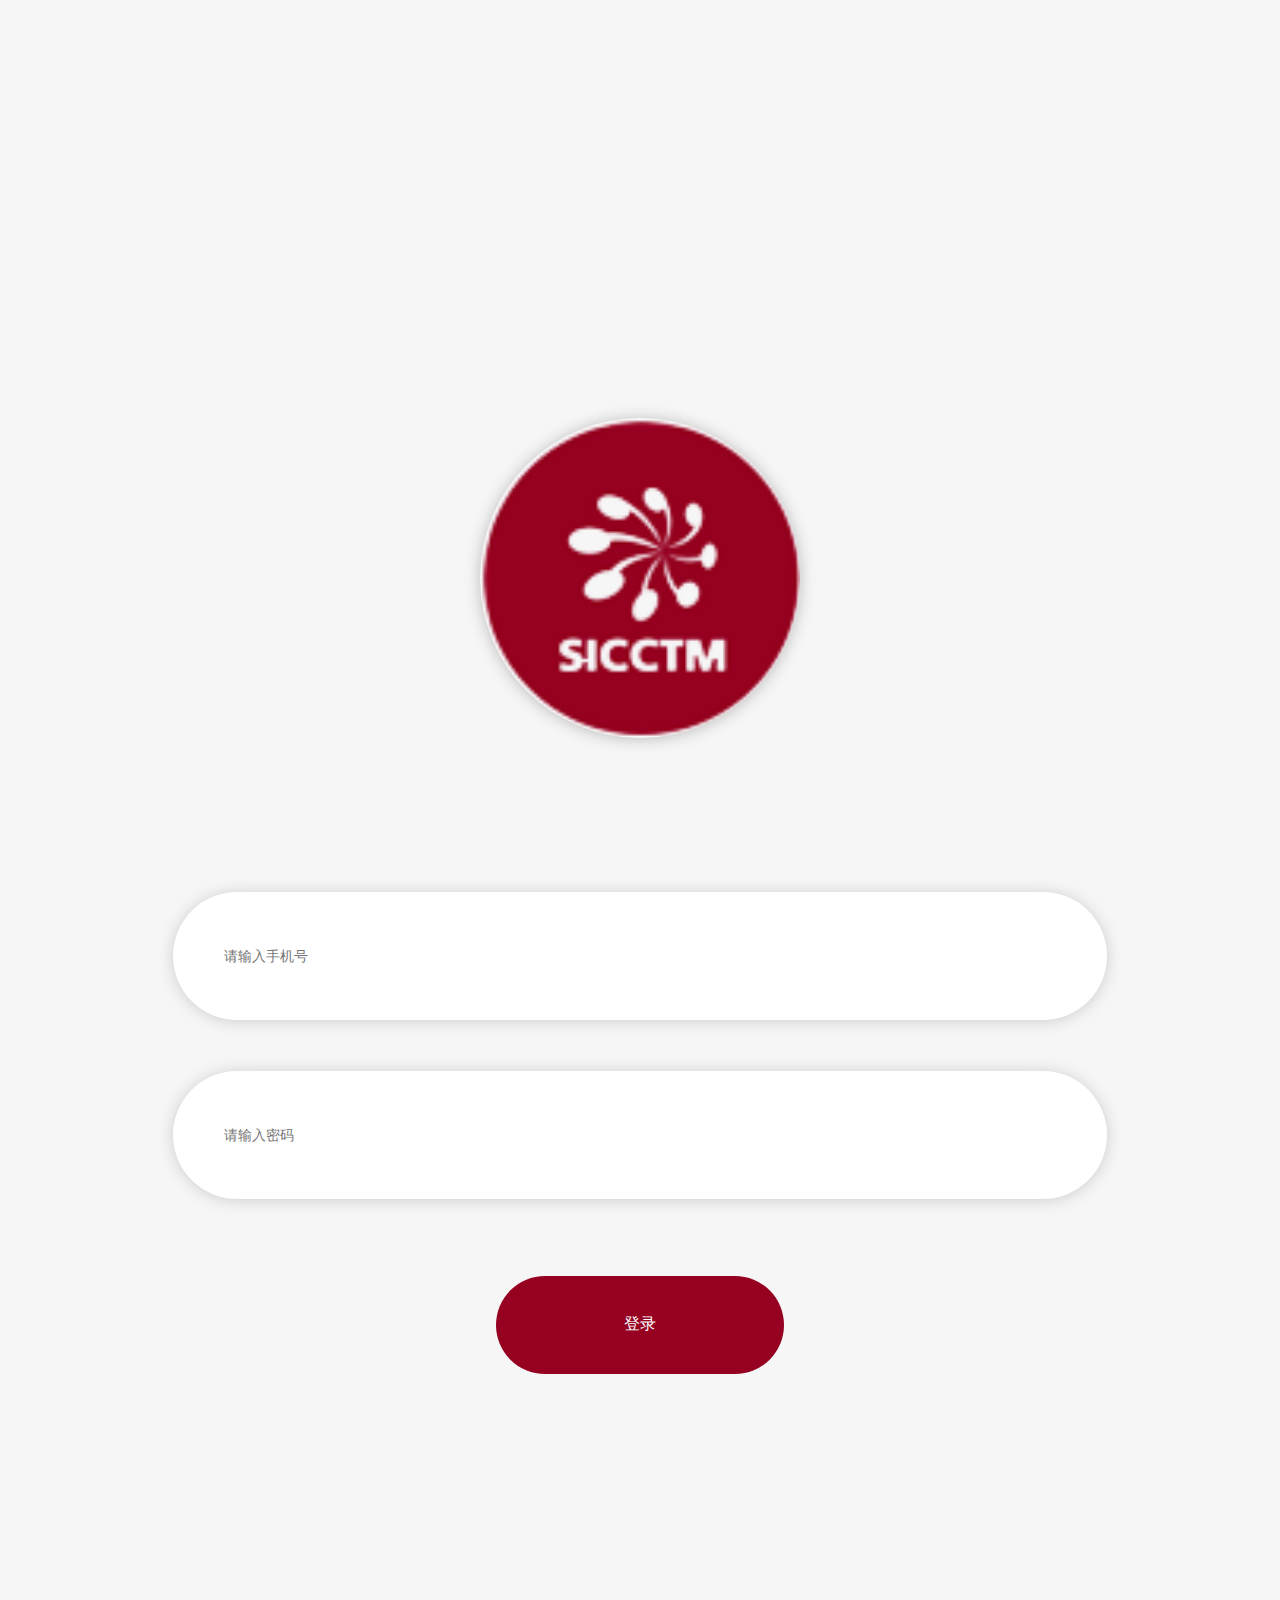
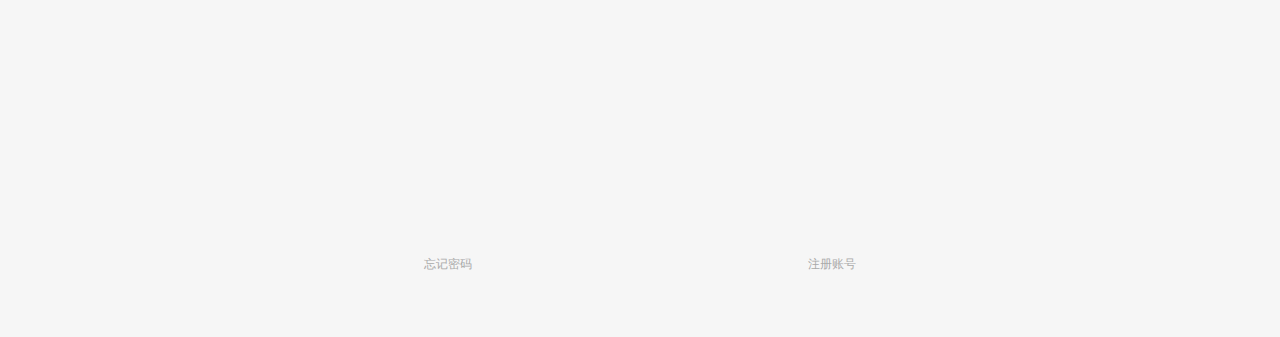
<file: html/login.html>
<!doctype html>
<html>
<head>
<meta charset="utf-8">
<meta name="viewport" content="maximum-scale=1.0,minimum-scale=1.0,user-scalable=0,initial-scale=1.0,width=device-width" />
<meta name="format-detection" content="telephone=no,email=no,date=no,address=no">
<title></title>
<link rel="stylesheet" type="text/css" href="../css/common.css" />
<link rel="stylesheet" type="text/css" href="../css/login.css" />
<script type="text/javascript" src="../script/api.js"></script>
<script type="text/javascript" src="../script/util.js"></script>
<script type="text/javascript" src="../script/jquery.min.js"></script>
<script type="text/javascript" src="../script/jquery.cookie.js"></script>
</head>
<body>
<div class='main'>
    <img src="../image/logo.png" >
    <div><input type="text" maxlength='11' name='cellphone' placeholder="请输入手机号"></div>
    <div><input type="password" name='password' placeholder="请输入密码"></div>
    <button class='submit'>登录</button>
</div>

<div class='handle'>
  <span title='myPassword'>忘记密码</span>
  <span title='register'>注册账号</span>
</div>

<script>

$(function(){
  //输入校验
  $('input[name=cellphone],.getCode').on('input',function(e){
		let value = $(this).val().replace(emotionReg,'');//过滤掉emoji
    value = value.match(/[0-9]/g);
    if(value) value = value.join('');
    $(this).val(value);
	});

})

apiready = function() {
  //获取传值alert(api.pageParam.id)

  //点击登录
  var submitTurn = true;
  $('.submit').on('click',function(){
    let that = $(this);
    if(submitTurn){
      submitTurn = false;

      let cellphone=$('input[name=cellphone]').val();
      let password=$('input[name=password]').val();

      if(!$('input[name=cellphone]').val()){
        api.toast({ msg: '请填写手机号',duration: 2000,location: 'bottom' });
        submitTurn = true;
        return;
      }

      if($('input[name=cellphone]').val().length<11){
        api.toast({ msg: '您的电话不足11位',duration: 2000,location: 'bottom' });
        return;
      }

      if(!$('input[name=password]').val()){
        api.toast({ msg: '请填写密码',duration: 2000,location: 'bottom' });
        submitTurn = true;
        return;
      }

      that.text('请稍等..');

      //判断登录
      $.ajax({
        url:reqHost + "LoginForDoctor.aspx",
        data:{
          Mobile:cellphone,
          Password:password
        },
        method:'POST',
        dataType:'json',
        success:function(data){
          console.log(JSON.stringify(data));

          if(data.status=='1'){
            api.toast({ msg: '登录成功',duration: 2000,location: 'bottom' });

            setTimeout(()=>{
              api.openFrame({
                  name: 'main',
                  url: `http://211.152.43.99:8082/mobileh5/navigation.aspx?userid=${data.userid}`,
                  rect: { // 推荐使用Margin布局，用于适配屏幕的动态变化
                      //marginTop: 30, // main页面距离win顶部的高度
                      //marginBottom: footerH, // main页面距离win底部的高度
                      w: 'auto', // main页面的宽度 自适应屏幕宽度
                      h: 'auto'
                  }
              });
            },1500);
          }else{
            api.toast({ msg: data.errorinfo,duration: 2000,location: 'bottom' });

            that.text('登录');
            submitTurn = true;

          }

        }
      });

    }

  });

  //去注册
  $('.handle>span').on('click',function(e){
    let web = e.currentTarget.title;
    api.openWin({
        name: web,
        url: `${web}.html`,
        pageParam: {

        }
    });
  });

  //初始化双击退出
  initExitEvent();

};

// 返回键双击退出
function initExitEvent() {
    var exitFlag = false;
    api.addEventListener({
        name: 'keyback'
    }, function(ret, err) {
        if (!exitFlag) {
            api.toast({
                msg: '再按一次退出',
                duration: 2000,
                location: 'bottom'
            });
            exitFlag = true;
        } else {
            api.closeWidget({
                silent: true
            });
        }
        setTimeout(function() {
            exitFlag = false;
        }, 2000);
    });
};
</script>
</body>
</html>
</file>
<file: css/common.css>
html{
  font-size: 10px;
}
/*去掉滑动条*/
::-webkit-scrollbar { display: none }
/*去掉按钮点击后边框*/
input,button,textarea,select,a:focus {
     outline: none;
}
/*按钮点击效果*/
input,button{
  transition: all 0.2s;
}
input:active,button:active{
  transform: scale(0.95);
}
body{
  background: #f6f6f6;
  margin: 0;
  padding: 0;
}
header{
  position: absolute;
  left: 0;
  top: 0;
  display: flex;
  width:100vw;
  height:15vw;
  background: #960021;
  color:#fff;
  justify-content:space-between;
  align-items: center;
  text-align: center;
  font-size: 1.8rem;
  z-index: 2;
  overflow: hidden;
  /*padding: 5vw 0 0 0;*/
}
header>div:nth-of-type(1),header>div:nth-last-of-type(1){
  transition: all 0.2s;
  display: flex;
  justify-content: center;
  align-items: center;
  width: 13vw;
  height: 100%;
}
header>div:nth-of-type(1):active{
  background: #aa0000;
}
header>div:nth-of-type(1)>img{
  width: 4vw;
  padding: 5vw;
}
.adaptTop{
  margin:19vw auto 0 !important;
}
.adaptTopBottom{
  margin:19vw auto 60px !important;
}
.noMore{
  text-align: center;
  font-size: 1.4rem;
  padding: 3vw 0 6vw;
  color: #bbb;
}
.choose{
  display: flex;
  width: 55vw;
  font-size: 1.5rem;
  border-radius: 30px;
  border: solid 1px #fff;
  overflow: hidden;
}
.choose>div{
  transition: all 0.2s;
  width:50%;
  padding: 1vw 0;
}
.choose .on{
  color:#c4311b;
  background: #fff;
}
</file>
<file: css/login.css>
.main{
    display: flex;
    flex-direction: column;
    justify-content: center;
    align-items: center;
    height: 140vw;
}
.main div{
  height: 10vw;
  padding: 2vw 0;
}
.main input{
    border: none;
    border-radius: 5vw;
    padding: 0 4vw;
    font-size: 1.4rem;
    margin: 0 0 4vw;
    box-shadow: 0 1px 15px #ccc;
    width: 65vw;
        height: 100%;
}
.main img{
    border-radius: 50%;
    width: 25vw;
    margin: 0 0 10vw 0;
    box-shadow: 0 1px 15px #bbb;
}
.main button{
    transition: all 0.2s;
    color: #fff;
    background: #960021;
    padding: 2vw 7vw;
    border: none;
    border-radius: 20vw;
    margin: 4vw auto 0;
}
.handle{
    color: #aaa;
    display: flex;
    width: 100vw;
    justify-content: center;
    font-size: 1.2rem;
}
.handle>span{
    width:30vw;
    padding: 5vw 0;
    text-align: center;
}
.inputCode {
	width:25vw !important;
}
.getCode {
	margin:0 0 0 3vw !important;
	padding:2.4vw 4vw !important;
}
.getCode.on{
  background: #ddd;
}
.submit{
    padding: 3vw 10vw !important;
    font-size: 1.6rem !important;
}
</file>
